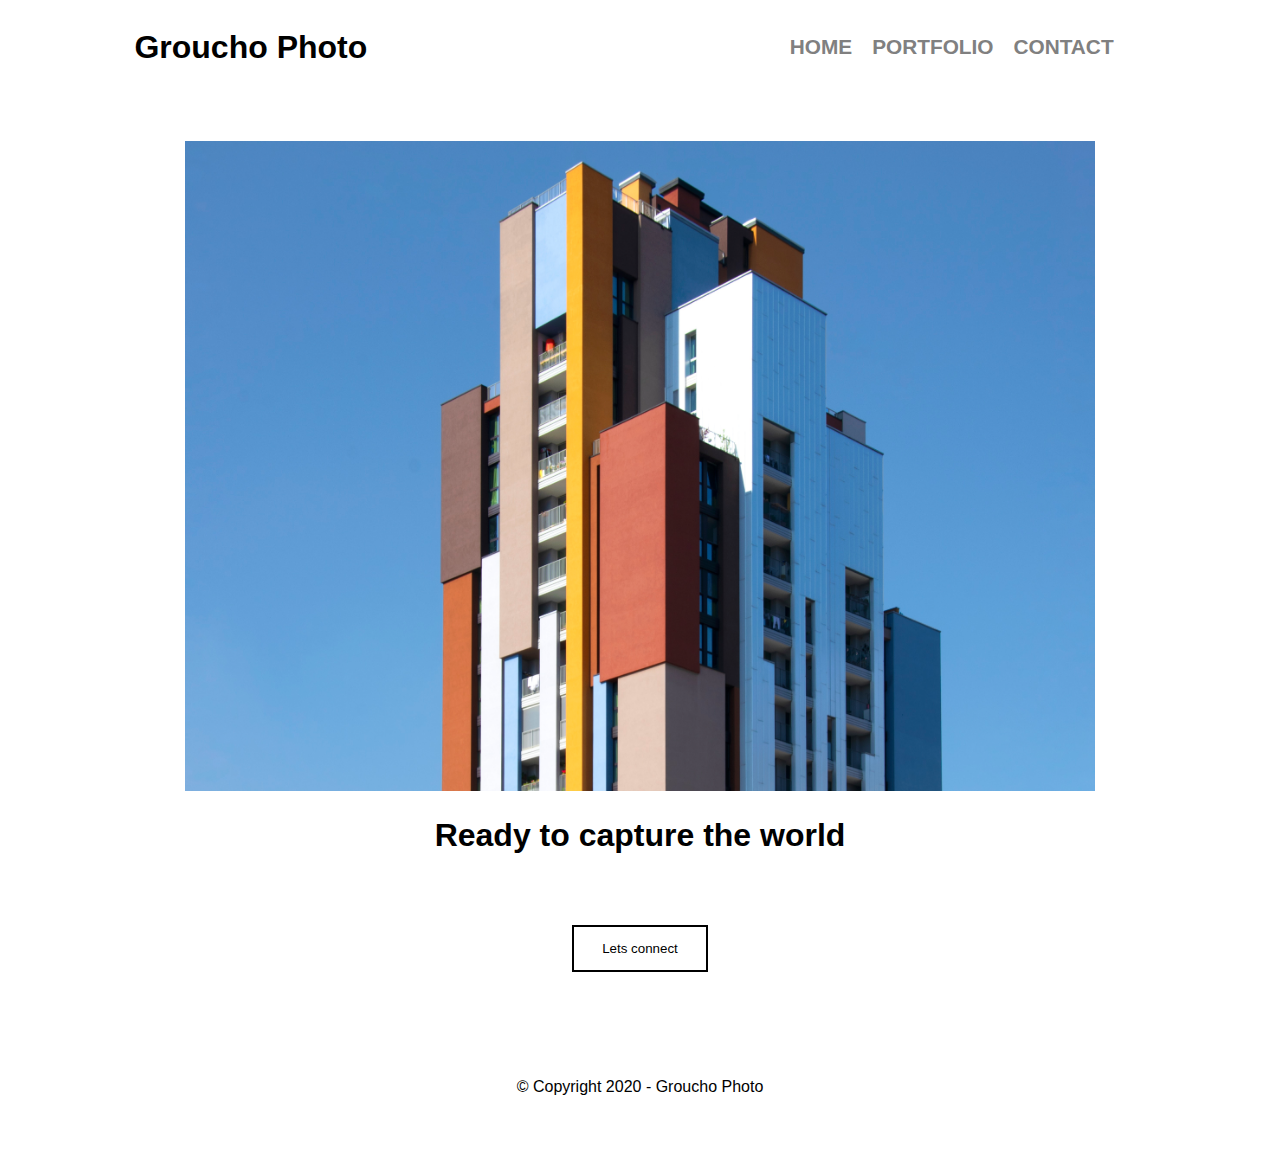
<file: index.html>
<!DOCTYPE html>
<html>
  <head>
    <title>Groucho Photo</title>
    <link rel="stylesheet" type="text/css" href="Stylesheet.css" />
  </head>
  <body>
    <header class="container">
      <div class="title-head">
        <h1 class="title">Groucho Photo</h1>
      </div>
      <div class="navbar">
        <nav>
          <ul class="main-nav">
            <li class="nav-item">
              <a class="nav-link" href="index.html">HOME</a>
            </li>
            <li class="nav-item">
              <a class="nav-link" href="portfolio.html">PORTFOLIO</a>
            </li>
            <li class="nav-item">
              <a class="nav-link current-page" href="contact.html">CONTACT</a>
            </li>
          </ul>
        </nav>
      </div>
    </header>
    <main>
      <div class="container">
        <div class="top-container">
          <div class="bio-container">
            <div>
              <img class="milan-img" src="milan.jpg" alt="milan" />
            </div>
          <div class="inner-container-top">
            <h1>Ready to capture the world</h1>
            <a href="contact.html"><button class="connect-btn">Lets connect</button></a>
          </div>
        </div>
      </div>
    </main>
    <footer>
      <p> &copy; Copyright 2020 - Groucho Photo</p>
    </footer>
  </body>
</html>
</file>
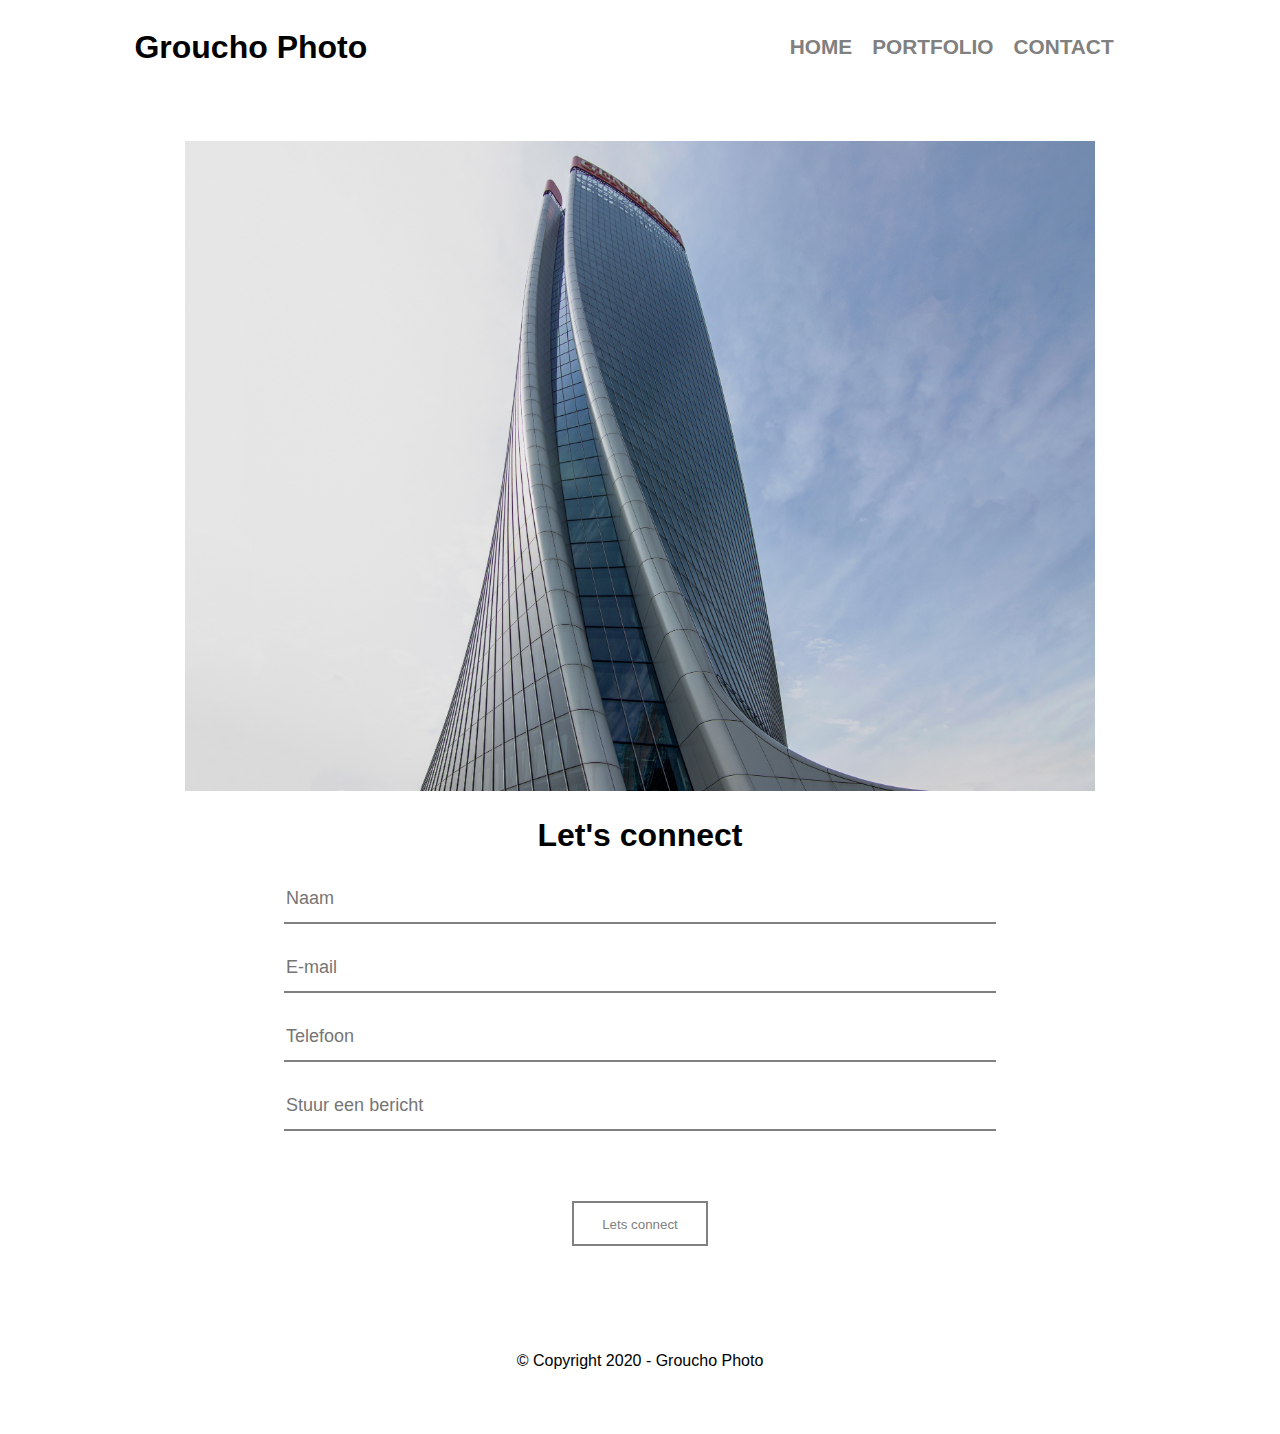
<file: contact.html>
<!DOCTYPE html>
<html>
  <head>
    <title>Groucho Photo</title>
    <link rel="stylesheet" type="text/css" href="Stylesheet.css" />
  </head>
  <body>
    <header class="container">
      <div class="title-head">
        <h1 class="title">Groucho Photo</h1>
      </div>
      <div class="navbar">
        <nav>
          <ul class="main-nav">
            <li class="nav-item">
              <a class="nav-link" href="index.html">HOME</a>
            </li>
            <li class="nav-item">
              <a class="nav-link" href="portfolio.html">PORTFOLIO</a>
            </li>
            <li class="nav-item">
              <a class="nav-link current-page" href="contact.html">CONTACT</a>
            </li>
          </ul>
        </nav>
      </div>
    </header>
    <main>
      <div class="container">
        <div class="top-container">
          <div class="bio-container">
            <div>
              <img class="milan-img" src="Generali.jpg" alt="milan" />
            </div>
          <div class="inner-container-top">
            <h1>Let's connect</h1>
            <div class="contact-form">
              <form name="contact" method="POST" data-netlify="true">
                  <input class="form-control" placeholder="Naam" type="text" name="name">
                  <br>
                  <input class="form-control" placeholder="E-mail" type="email" name="email">
                  <br>
                  <input class="form-control" placeholder="Telefoon" type="tel" name="tel">
                  <br><input class="form-control" placeholder="Stuur een bericht" type="message" name="message">
                  <br>
                  <input class="btn-contact" type="submit" value="Lets connect">
              </form>
          </div>
          </div>
        </div>
      </div>
    </main>
    <footer>
      <p> &copy; Copyright 2020 - Groucho Photo</p>
    </footer>
  </body>
</html>
</file>
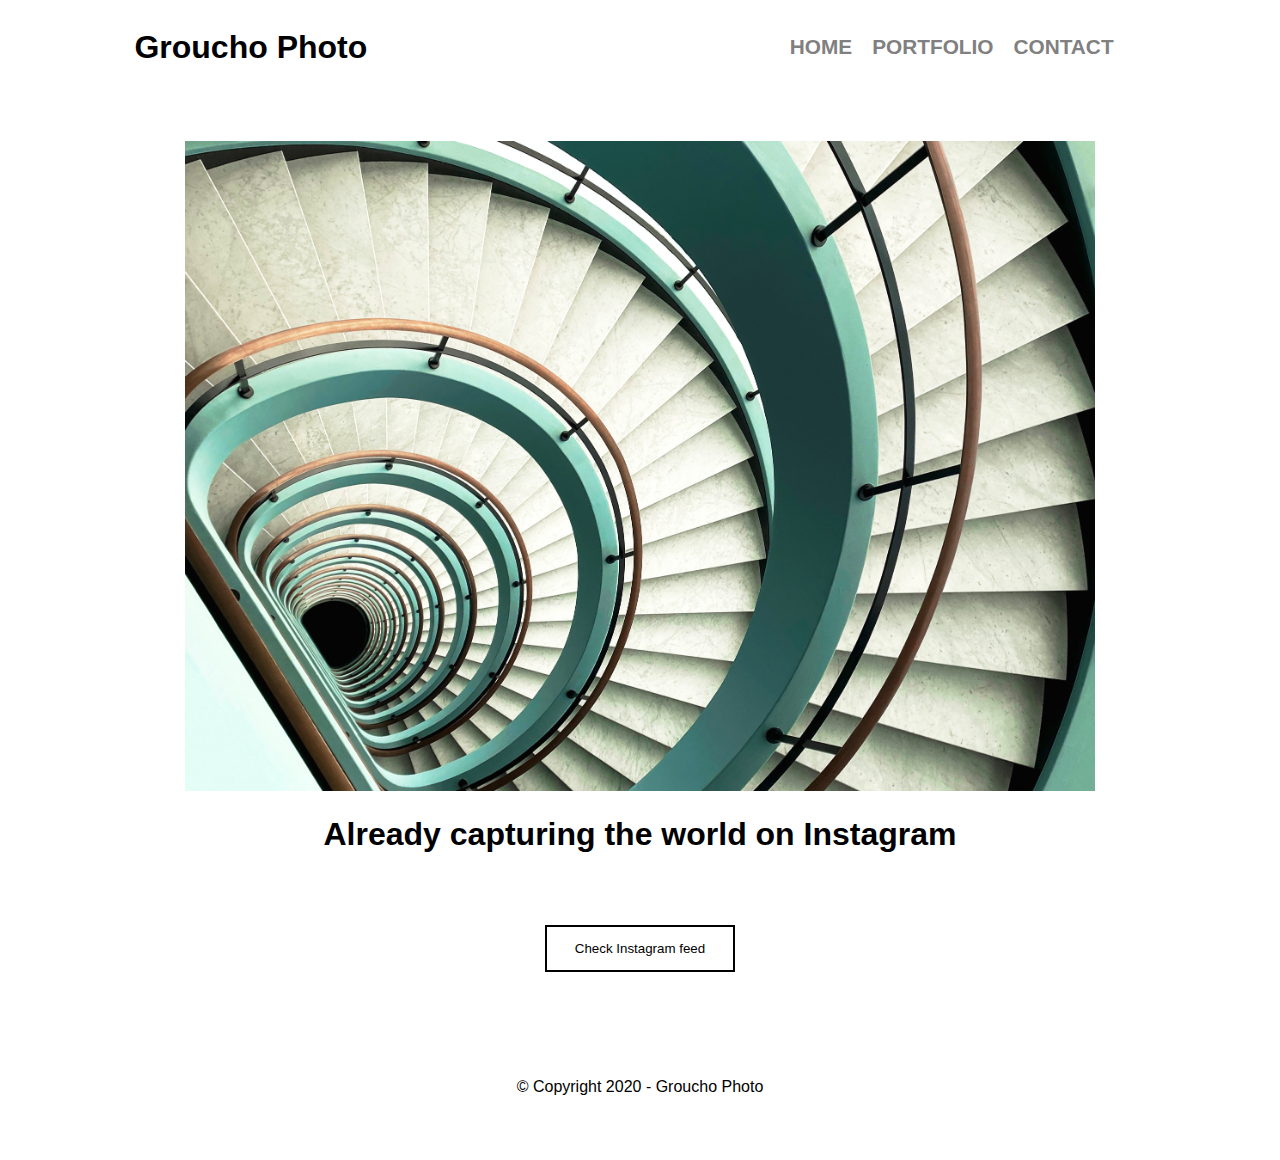
<file: Portfolio.html>
<!DOCTYPE html>
<html>
  <head>
    <title>Groucho Photo</title>
    <link rel="stylesheet" type="text/css" href="Stylesheet.css" />
  </head>
  <body>
    <header class="container">
      <div class="title-head">
        <h1 class="title">Groucho Photo</h1>
      </div>
      <div class="navbar">
        <nav>
          <ul class="main-nav">
            <li class="nav-item">
              <a class="nav-link" href="index.html">HOME</a>
            </li>
            <li class="nav-item">
              <a class="nav-link" href="portfolio.html">PORTFOLIO</a>
            </li>
            <li class="nav-item">
              <a class="nav-link current-page" href="contact.html">CONTACT</a>
            </li>
          </ul>
        </nav>
      </div>
    </header>
    <main>
      <div class="container">
        <div class="top-container">
          <div class="bio-container">
            <div>
              <img class="milan-img" src="Bell.jpg" alt="milan" />
            </div>
          <div class="inner-container-top">
            <h1>Already capturing the world on Instagram</h1>
            <a href="https://www.instagram.com/groucho.photo/" target="_blank"><button class="feed-btn">Check Instagram feed</button></a>
          </div>
        </div>
      </div>
    </main>
    <footer>
      <p> &copy; Copyright 2020 - Groucho Photo</p>
    </footer>
  </body>
</html>
</file>
<file: Stylesheet.css>
.main-nav {
  display: flex;
}
.main-nav {
  padding: 10px;
  font-family: "Source Sans Pro", sans-serif;
  text-align: center;
  font-size: 60;
  color: #000000;
  margin: 2px;
}
.navbar {
  text-align: center;
  margin-bottom: 20px;
  display: grid;
  justify-content: end;
  margin-top: 5px;
}
.nav-item {
  display: inline-block;
  margin-top: 10px;
}
.nav-link {
  text-decoration: none;
  color: grey;
  margin-right: 20px;
  font-weight: 700;
  font-size: 1.3rem;
  font-family: "Source Sans Pro", sans-serif;
}
nav-link:hover {
  color: #000000;
}
header {
  display: grid;
  grid-auto-flow: column;
  font-family: Arial, Helvetica, sans-serif;
}
.title-head {
  display: grid;
  justify-content: start;
}
.container {
  width: 100%;
  font-family: "Source Sans Pro", sans-serif;
  text-align: center;
  margin: 0 auto;
}
.milan-img {
  width: 90%;
}
footer {
  background-color: #ffffff;
  padding: 40px 0;
  text-align: center;
  font-family: "Source Sans Pro", sans-serif;
  font-weight: 400;
  color: #000000;
  margin-top: 25px;
}
form {
  text-align: center;
}
.form-control {
  width: 70%;
  border: none;
  outline: none;
  border-bottom: 2px solid grey;
  background: transparent;
  font-size: 18px;
  margin-bottom: 20px;
  color: grey;
}
input {
  height: 45px;
}
.connect-btn {
  border: 2px solid #000000;
  color: #000000;
  background: white;
  margin-top: 50px;
  padding: 14px 28px;
}
.feed-btn {
  border: 2px solid #000000;
  color: #000000;
  background: white;
  margin-top: 50px;
  padding: 14px 28px;
}
.btn-contact {
  border: 2px solid grey;
  color: grey;
  background: white;
  margin-top: 50px;
  padding: 14px 28px;
}
@media (min-width: 1200px) {
  .container {
    width: 80%;
    margin: 0 auto;
  }
  .header {
    display: grid;
    grid-auto-flow: column;
  }
  .bio-container {
    margin: 50px auto;
  }
  .bio-img {
    width: 400px;
    height: 400px;
    object-fit: cover;
    border-radius: 100%;
  }
}
</file>
